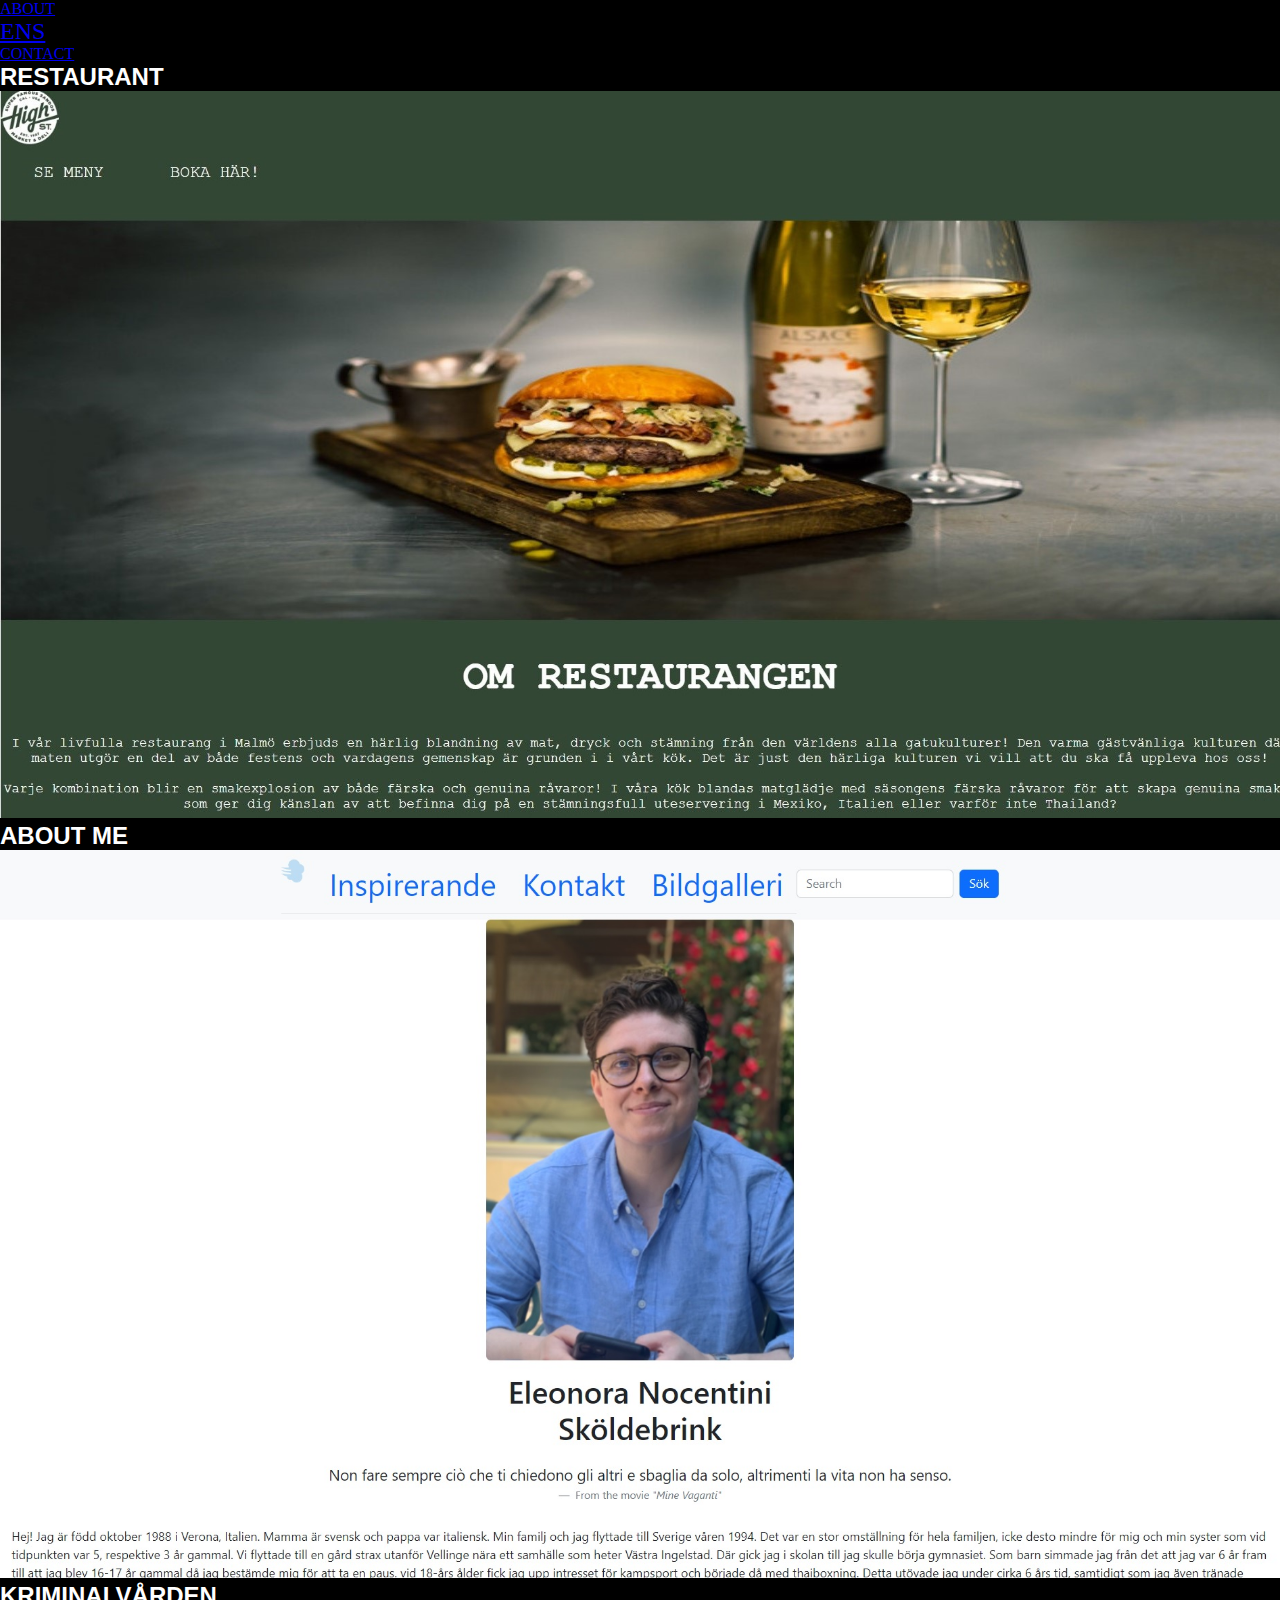
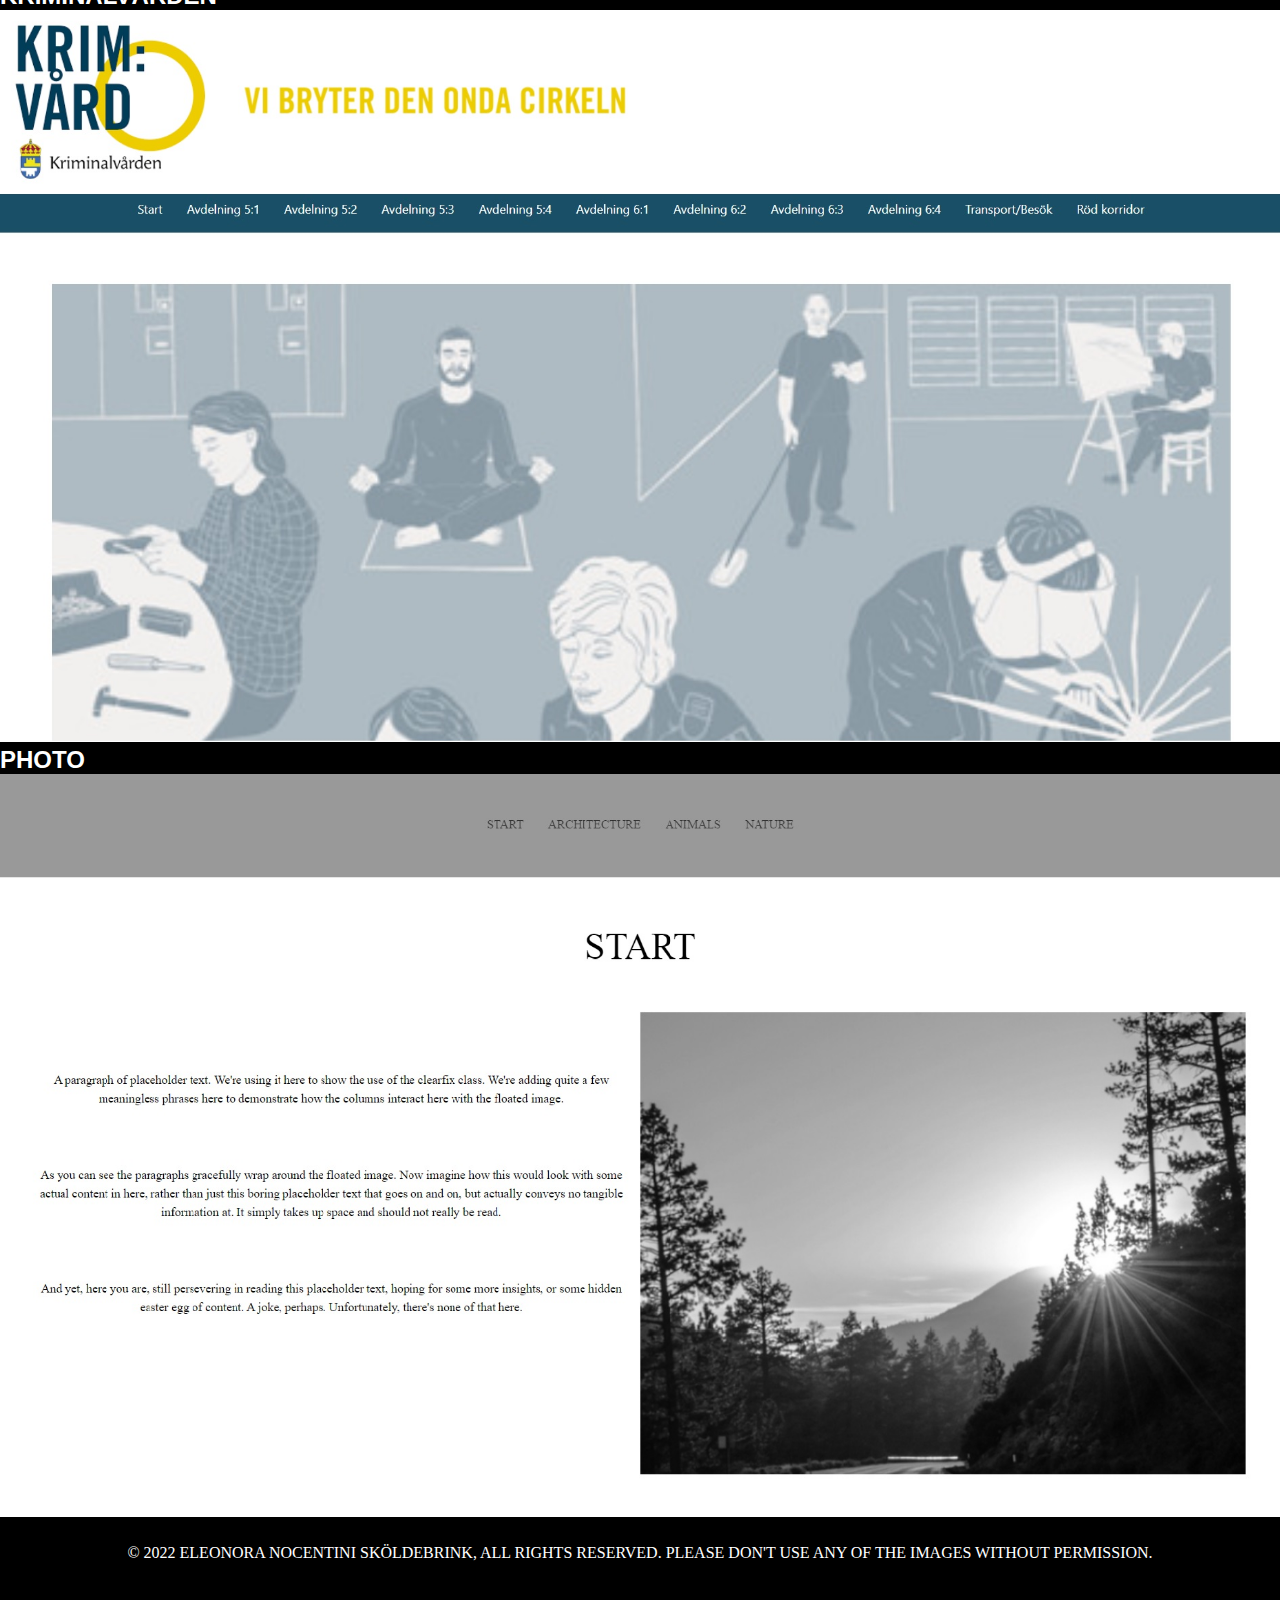
<file: index.html>
<!DOCTYPE html>
<html lang="en">

<head>
    <meta charset="UTF-8">
    <meta http-equiv="X-UA-Compatible" content="IE=edge">
    <meta name="viewport" content="width=device-width, initial-scale=1.0">
    <!-- CSS only -->
    <link href="https://cdn.jsdelivr.net/npm/bootstrap@5.2.1/dist/css/bootstrap.min.css" rel="stylesheet"
        integrity="sha384-iYQeCzEYFbKjA/T2uDLTpkwGzCiq6soy8tYaI1GyVh/UjpbCx/TYkiZhlZB6+fzT" crossorigin="anonymous">
    <link rel="stylesheet" href="CSS/style.css">
    <title>HOME</title>
    <link rel="shortcut icon" href="./images/favicon/favicon-logo.png" type="image/x-icon">
</head>

<body>
    <ul class="nav justify-content-between p-5 sticky-top">
       
        <li class="nav-item">
            <a class="nav-link text-white" href="./html/info.html">ABOUT</a>
        </li>
        <li class="nav-item-initials">
          <a class="nav-link text-white" href="./index.html">ENS</a>
      </li>
        <li class="nav-item">
            <a class="nav-link text-white" href="./html/contact.html">CONTACT</a>
        </li>
    </ul>


    <div class="container text-center ">
        <div class="row row-cols-2 g-5">
            <div class="col">
                <h2>RESTAURANT</h2>
                <a href="./html/restaurant.html">
                    <img src="./images/restaurant/project_restaurant_big_picture.jpg" alt="">
                </a>
            </div>
            <div class="col">
                <h2>ABOUT ME</h2>
                <a href="./html/aboutme.html">
                    <img src="./images/about_me/project_aboutme_big_picture.jpg" alt="">
                </a>
            </div>
            <div class="col">
                <h2>KRIMINALVÅRDEN</h2>
                <a href="./html/kriminalvarden.html">
                    <img src="./images/kriminalvarden/project_kriminalvarden_big_picture.jpg" alt="">
                </a>
            </div>
            <div class="col">
                <h2>PHOTO</h2>
                <a href="./html/photo.html">
                    <img src="./images/photo/project_photo_big_picture.jpg" alt="">
                </a>
            </div>
        </div>

    </div>


    

    <footer>
        <p class="footer">
            © 2022 ELEONORA NOCENTINI SKÖLDEBRINK, ALL RIGHTS RESERVED. PLEASE DON'T USE ANY OF THE IMAGES WITHOUT
            PERMISSION.
        </p>
    </footer>
</body>

</html>
</file>
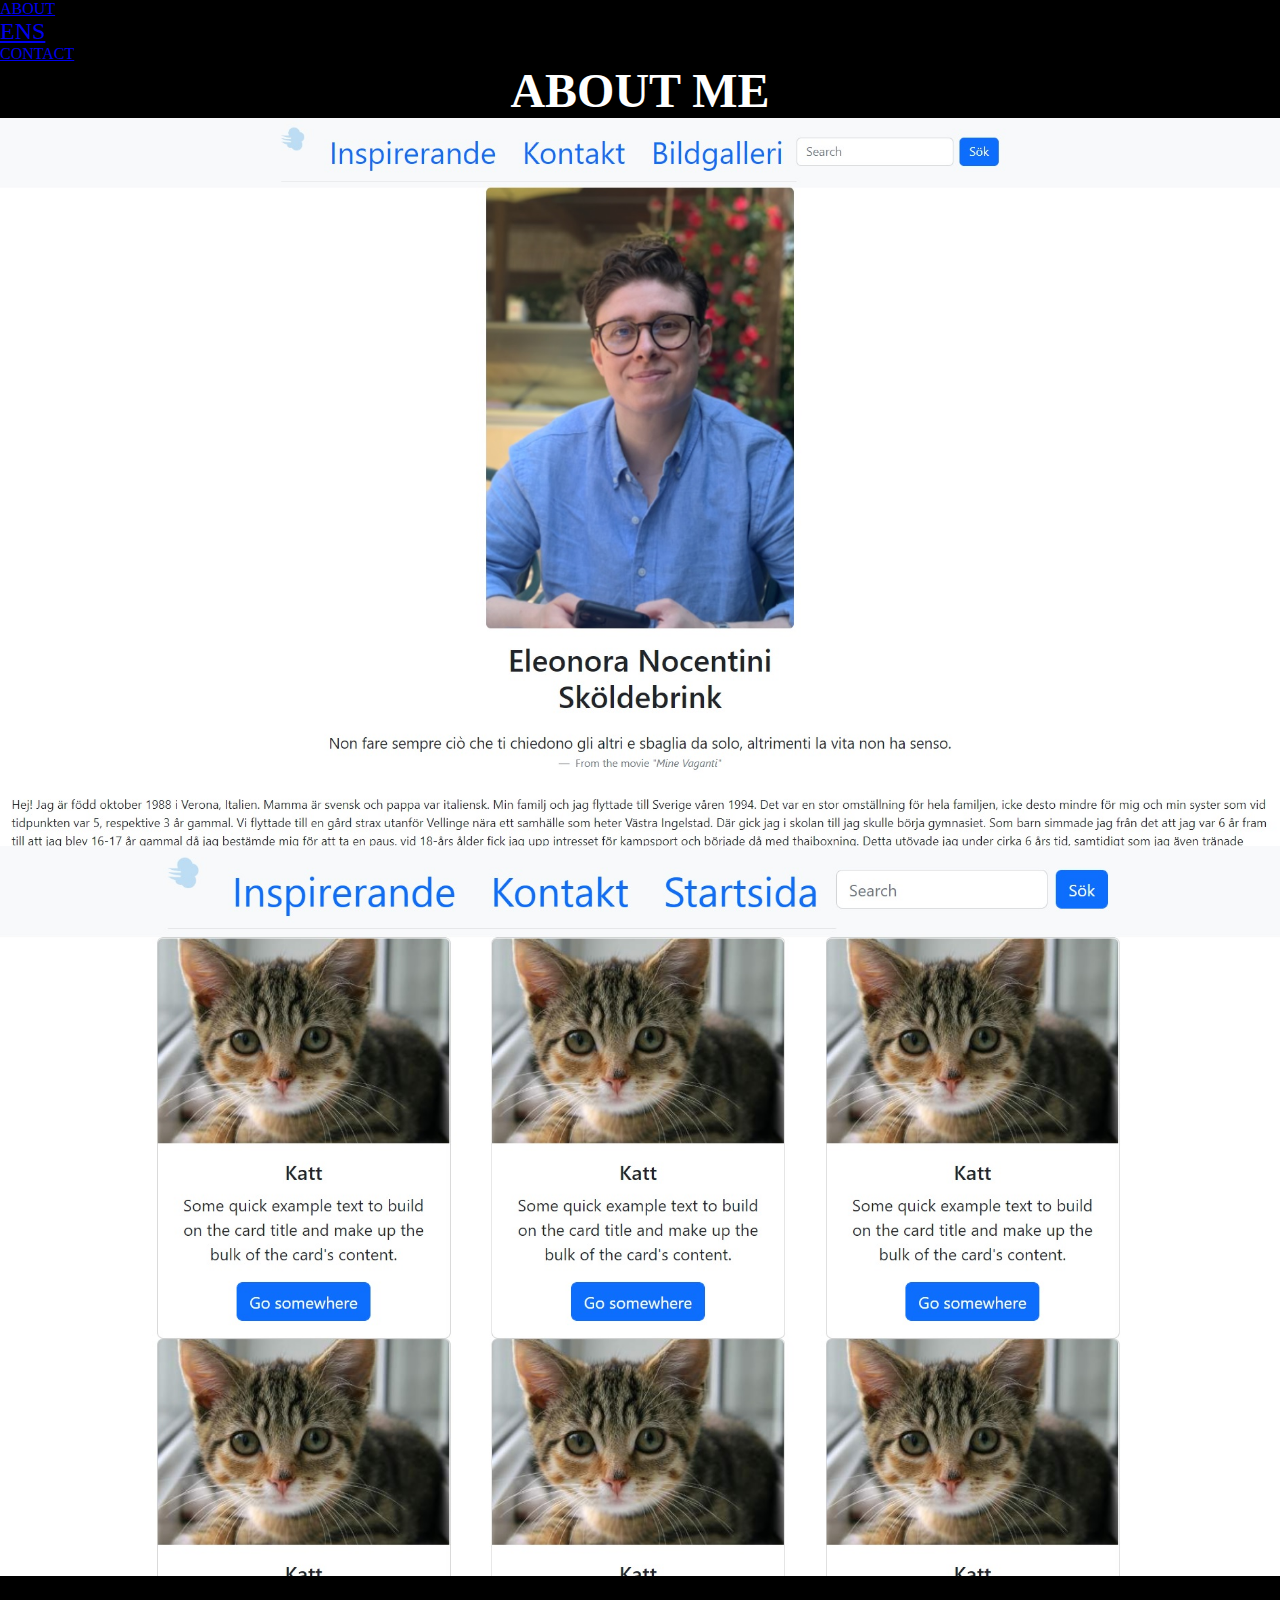
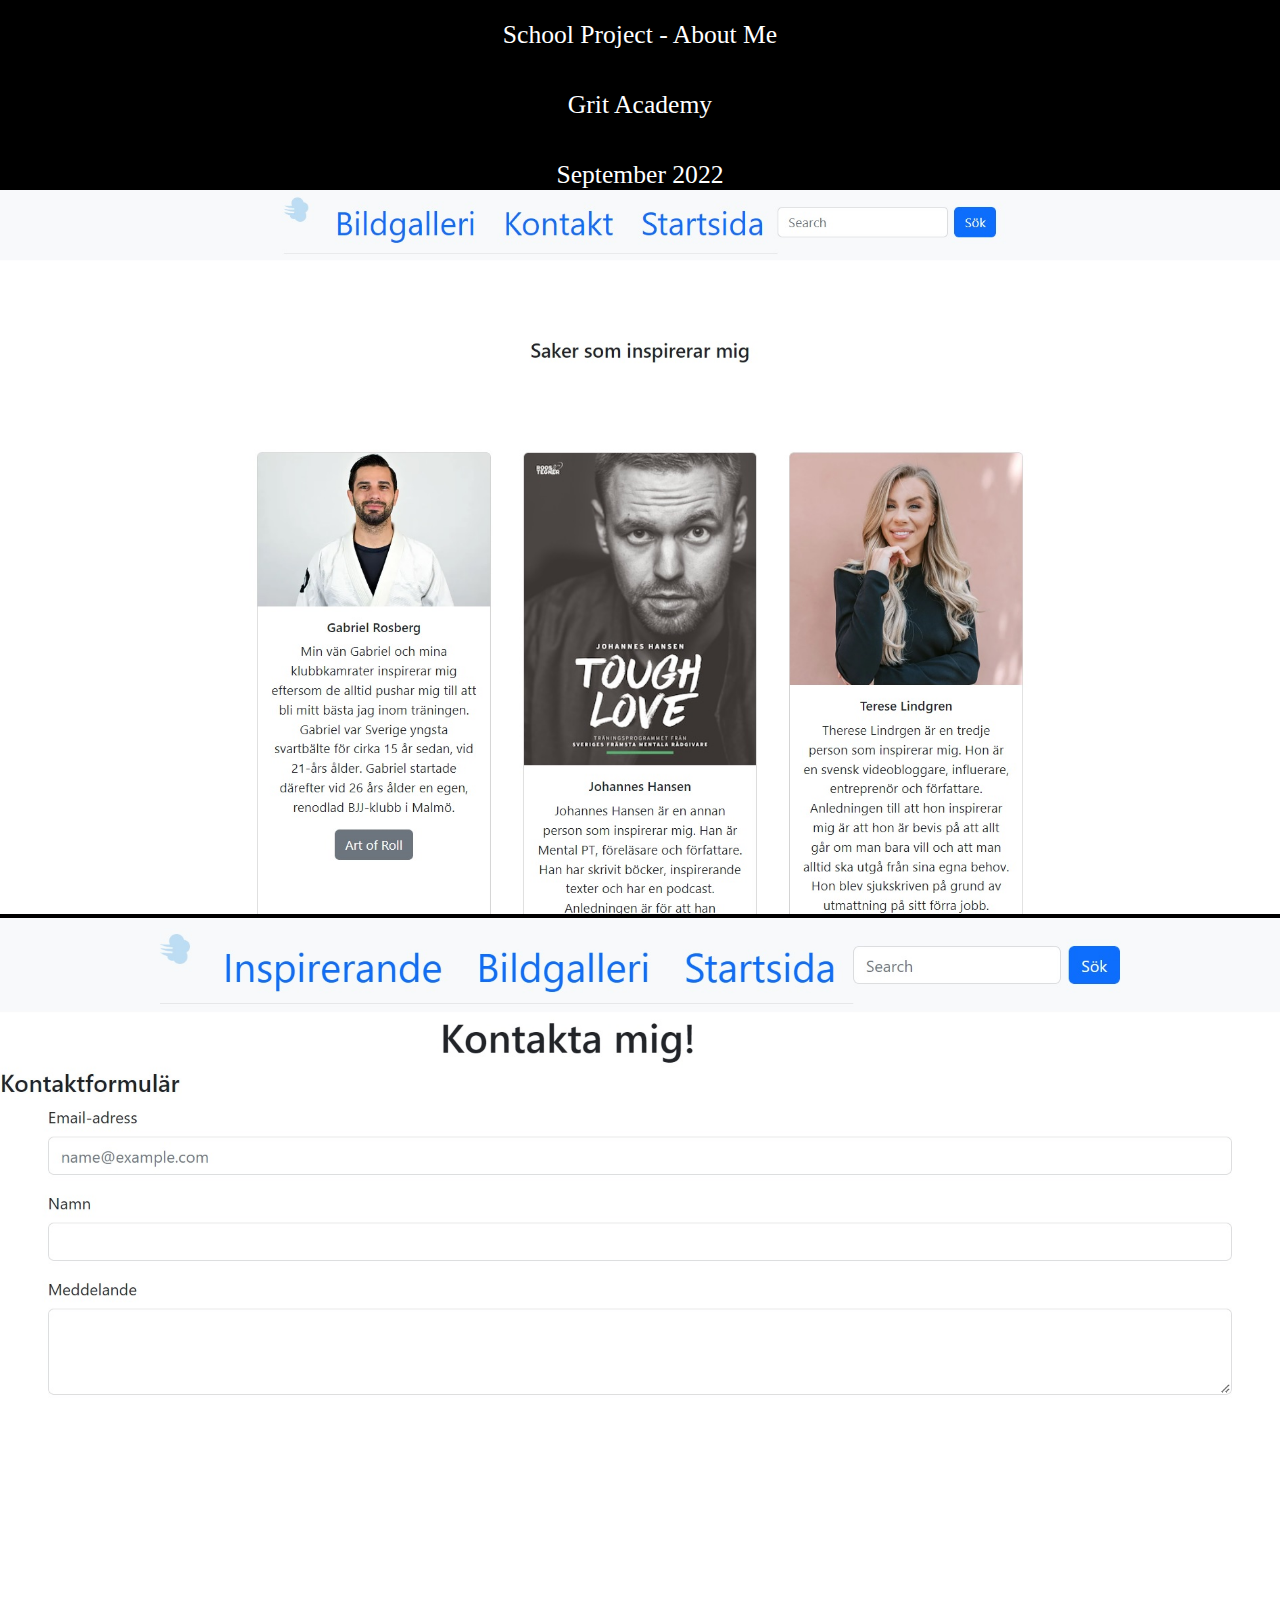
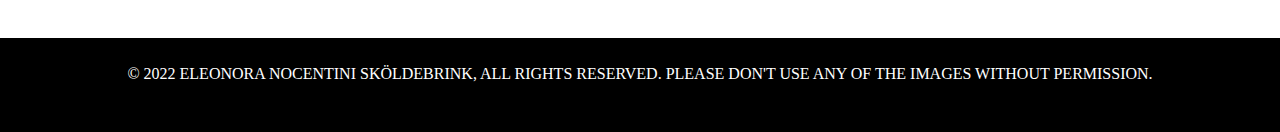
<file: html/aboutme.html>
<!DOCTYPE html>
<html lang="en">
<head>
    <meta charset="UTF-8">
    <meta http-equiv="X-UA-Compatible" content="IE=edge">
    <meta name="viewport" content="width=device-width, initial-scale=1.0">
    <!-- CSS only -->
<link href="https://cdn.jsdelivr.net/npm/bootstrap@5.2.1/dist/css/bootstrap.min.css" rel="stylesheet" integrity="sha384-iYQeCzEYFbKjA/T2uDLTpkwGzCiq6soy8tYaI1GyVh/UjpbCx/TYkiZhlZB6+fzT" crossorigin="anonymous">
    <link rel="stylesheet" href="../CSS/style.css">
    <title>ABOUT ME</title>
    <link rel="shortcut icon" href="../images/favicon/favicon-logo.png" type="image/x-icon">
</head>
<body>

    <ul class="nav justify-content-between p-5 sticky-top">
       
        <li class="nav-item">
            <a class="nav-link text-white" href="../html/info.html">ABOUT</a>
        </li>
        <li class="nav-item-initials">
          <a class="nav-link text-white" href="../index.html">ENS</a>
      </li>
        <li class="nav-item">
            <a class="nav-link text-white" href="./contact.html">CONTACT</a>
        </li>
    </ul>

    <h6>ABOUT ME</h6>

    <img src="../images/about_me/project_aboutme_big_picture.jpg" class="img-fluid p-5" alt="...">

    <div class="clearfix p-5">
        <img src="../images/about_me/project_aboutme_small_picture_1_photogallery.jpg" class="col-md-6 float-md-end mb-3 ms-md-3" alt="...">

        <p>
          School Project - About Me
        </p>
        <p>
          Grit Academy
        </p>
        <p>
          September 2022
        </p>
      </div>

      <div class="clearfix p-5">
        <img src="../images/about_me/project_aboutme_small_picture_2_inspiring.jpg" class="mittenbild col-md-6 float-md-start mb-3 ms-md-3" alt="...">
      </div>

      <div class="clearfix p-5">
        <img src="../images/about_me/project_aboutme_small_picture_3_contact.jpg" class="col-md-6 float-md-end mb-3 ms-md-3" alt="...">
      </div>

      <footer>
        <p class="footer">
            © 2022 ELEONORA NOCENTINI SKÖLDEBRINK, ALL RIGHTS RESERVED. PLEASE DON'T USE ANY OF THE IMAGES WITHOUT PERMISSION.
        </p>
    </footer>

</body>
</html>
</file>
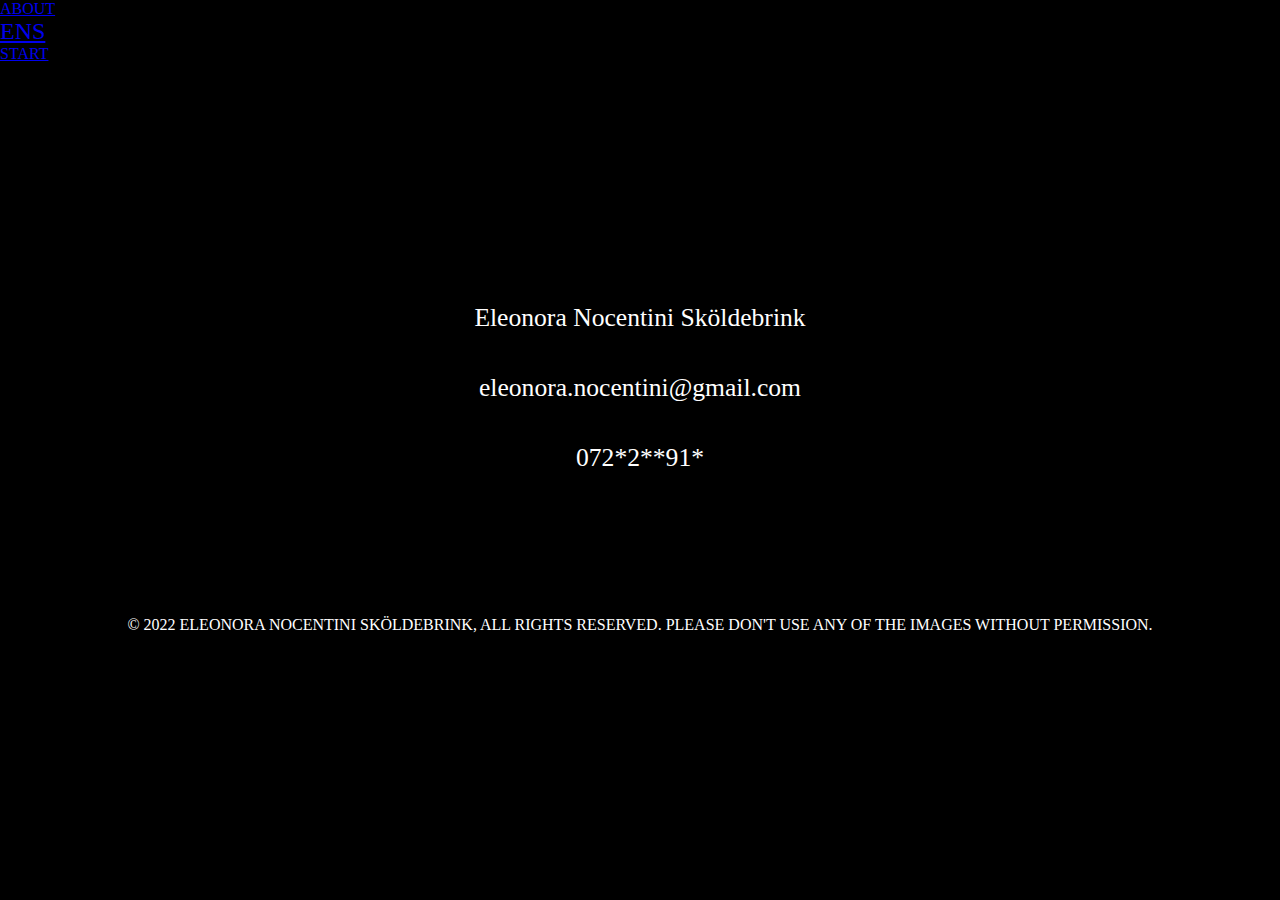
<file: html/contact.html>
<!DOCTYPE html>
<html lang="en">
<head>
    <meta charset="UTF-8">
    <meta http-equiv="X-UA-Compatible" content="IE=edge">
    <meta name="viewport" content="width=device-width, initial-scale=1.0">
    <link href="https://cdn.jsdelivr.net/npm/bootstrap@5.2.1/dist/css/bootstrap.min.css" rel="stylesheet"
        integrity="sha384-iYQeCzEYFbKjA/T2uDLTpkwGzCiq6soy8tYaI1GyVh/UjpbCx/TYkiZhlZB6+fzT" crossorigin="anonymous">
    <link rel="stylesheet" href="../CSS/style.css">
    <title>CONTACT</title>
    <link rel="shortcut icon" href="../images/favicon/favicon-logo.png" type="image/x-icon">
</head>
<body>


    <ul class="nav justify-content-between p-5 sticky-top">
       
        <li class="nav-item">
            <a class="nav-link text-white" href="../html/info.html">ABOUT</a>
        </li>
        <li class="nav-item-initials">
          <a class="nav-link text-white" href="../index.html">ENS</a>
      </li>
        <li class="nav-item">
            <a class="nav-link text-white" href="../index.html">START</a>
        </li>
    </ul>

    
    <div class="contact">
       <p>Eleonora Nocentini Sköldebrink</p> 
      <p>eleonora.nocentini@gmail.com</p>  
       <p>072*2**91*</p> 
    </div>
    

    <footer>
        <p class="footer">
            © 2022 ELEONORA NOCENTINI SKÖLDEBRINK, ALL RIGHTS RESERVED. PLEASE DON'T USE ANY OF THE IMAGES WITHOUT PERMISSION.
        </p>
    </footer>
</body>
</html>
</file>
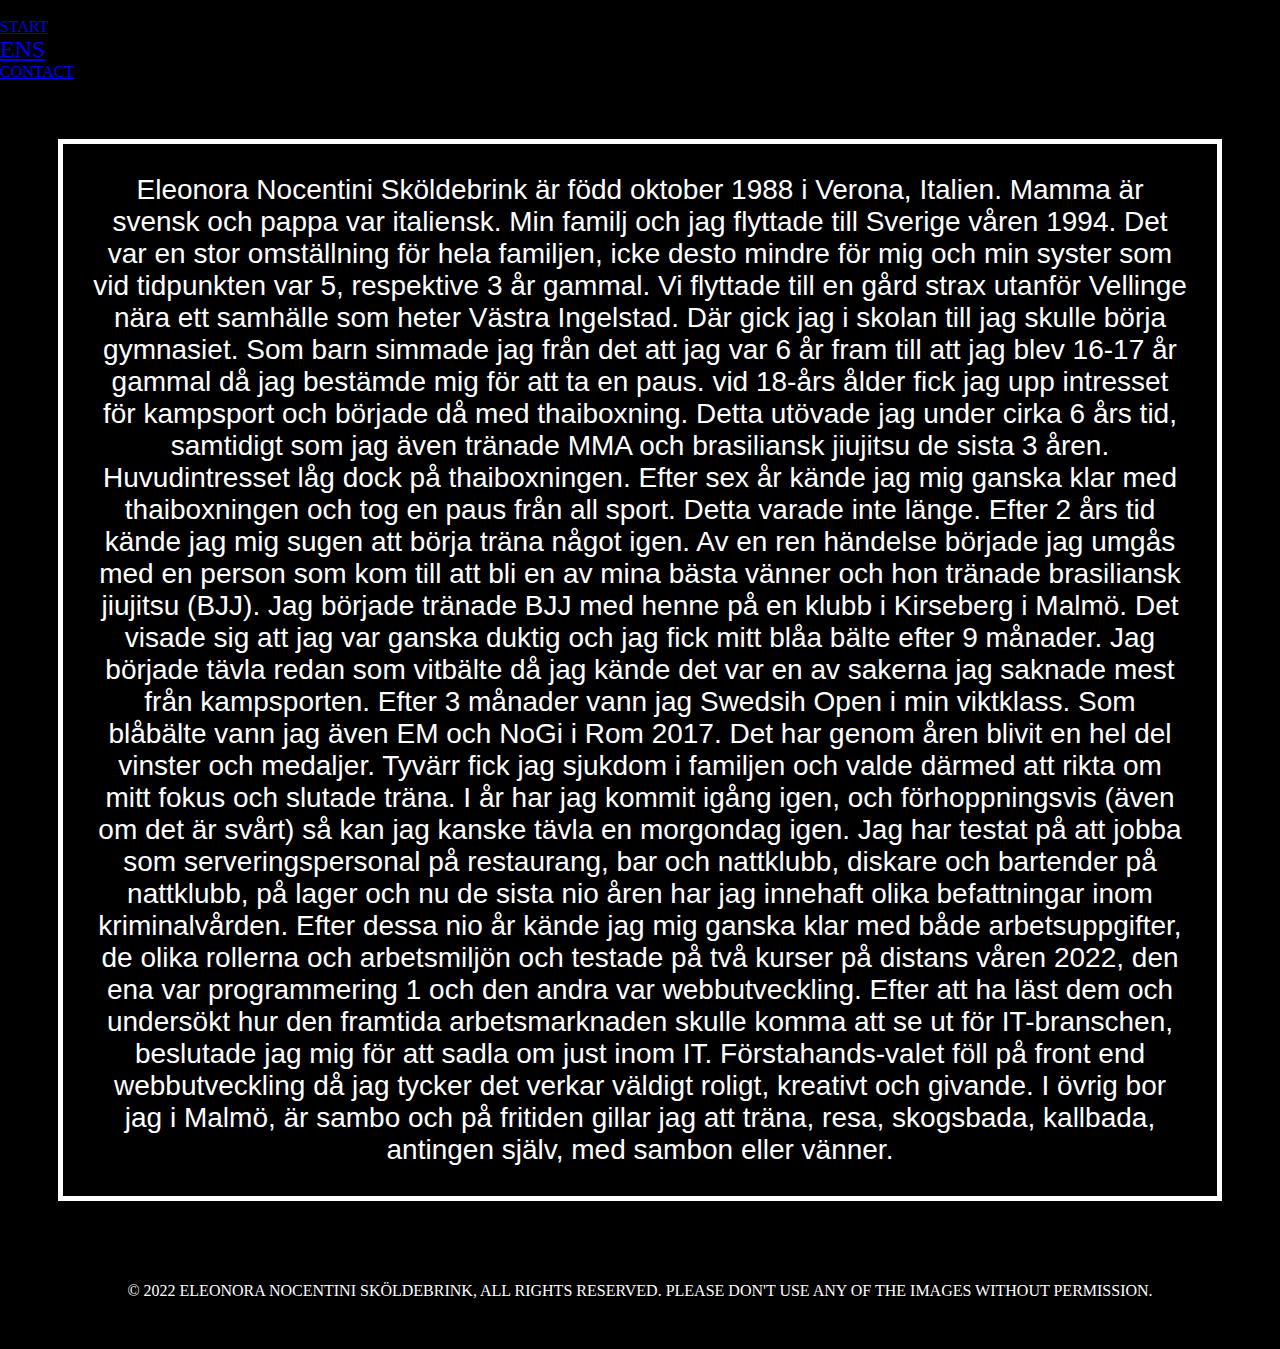
<file: html/info.html>
<!DOCTYPE html>
<html lang="en">

<head>
    <meta charset="UTF-8">
    <meta http-equiv="X-UA-Compatible" content="IE=edge">
    <meta name="viewport" content="width=device-width, initial-scale=1.0">
    <!-- CSS only -->
    <link href="https://cdn.jsdelivr.net/npm/bootstrap@5.2.1/dist/css/bootstrap.min.css" rel="stylesheet"
        integrity="sha384-iYQeCzEYFbKjA/T2uDLTpkwGzCiq6soy8tYaI1GyVh/UjpbCx/TYkiZhlZB6+fzT" crossorigin="anonymous">
    <link rel="stylesheet" href="../CSS/style.css">
    <title>INFO</title>
    <link rel="shortcut icon" href="../images/favicon/favicon-logo.png" type="image/x-icon"> type="image/x-icon">
</head>

<body>
    <ul class="nav justify-content-between p-5 sticky-top">
       
        <li class="nav-item">
            <a class="nav-link text-white" href="../index.html">START</a>
        </li>
        <li class="nav-item-initials">
          <a class="nav-link text-white" href="../index.html">ENS</a>
      </li>
      <li class="nav-item">
        <a class="nav-link text-white" href="./contact.html">CONTACT</a>
    </li>
        
    </ul>

    <p class="info text-center">
        

      Eleonora Nocentini Sköldebrink är född oktober 1988 i Verona, Italien. Mamma är svensk och pappa var italiensk. Min familj och jag
      flyttade till Sverige våren 1994. Det var en stor omställning för hela familjen, icke desto mindre för mig
      och min syster som vid tidpunkten var 5, respektive 3 år gammal.

      Vi flyttade till en gård strax utanför Vellinge nära ett samhälle som heter Västra Ingelstad. Där gick jag i
      skolan till jag skulle börja gymnasiet. Som barn simmade jag från det att jag var 6 år fram till att jag
      blev 16-17 år gammal då jag bestämde mig för att ta en paus.

      vid 18-års ålder fick jag upp intresset för kampsport och började då med thaiboxning. Detta utövade jag
      under cirka 6 års tid, samtidigt som jag även tränade MMA och brasiliansk jiujitsu de sista 3 åren.
      Huvudintresset låg dock på thaiboxningen.

      Efter sex år kände jag mig ganska klar med thaiboxningen och tog en paus från all sport. Detta varade inte
      länge. Efter 2 års tid kände jag mig sugen att börja träna något igen. Av en ren händelse började jag umgås
      med en person som kom till att bli en av mina bästa vänner och hon tränade brasiliansk jiujitsu (BJJ). Jag
      började tränade BJJ med henne på en klubb i Kirseberg i Malmö. Det visade sig att jag var ganska duktig och
      jag fick mitt blåa bälte efter 9 månader. Jag började tävla redan som vitbälte då jag kände det var en av
      sakerna jag saknade mest från kampsporten. Efter 3 månader vann jag Swedsih Open i min viktklass. Som
      blåbälte vann jag även EM och NoGi i Rom 2017. Det har genom åren blivit en hel del vinster och medaljer.
      Tyvärr fick jag sjukdom i familjen och valde därmed att rikta om mitt fokus och slutade träna. I år har jag
      kommit igång igen, och förhoppningsvis (även om det är svårt) så kan jag kanske tävla en morgondag igen.

      Jag har testat på att jobba som serveringspersonal på restaurang, bar och nattklubb, diskare och bartender
      på nattklubb, på lager och nu de sista nio åren har jag innehaft olika befattningar inom kriminalvården.

      Efter dessa nio år kände jag mig ganska klar med både arbetsuppgifter, de olika rollerna och arbetsmiljön
      och testade på två kurser på distans våren 2022, den ena var programmering 1 och den andra var
      webbutveckling. Efter att ha läst dem och undersökt hur den framtida arbetsmarknaden skulle komma att se ut
      för IT-branschen, beslutade jag mig för att sadla om just inom IT. Förstahands-valet föll på front end
      webbutveckling då jag tycker det verkar väldigt roligt, kreativt och givande.

      I övrig bor jag i Malmö, är sambo och på fritiden gillar jag att träna, resa, skogsbada, kallbada, antingen
      själv, med sambon eller vänner.
    </p>

    <footer>
        <p class="footer">
            © 2022 ELEONORA NOCENTINI SKÖLDEBRINK, ALL RIGHTS RESERVED. PLEASE DON'T USE ANY OF THE IMAGES WITHOUT PERMISSION.
        </p>
    </footer>
    
</body>

</html>
</file>
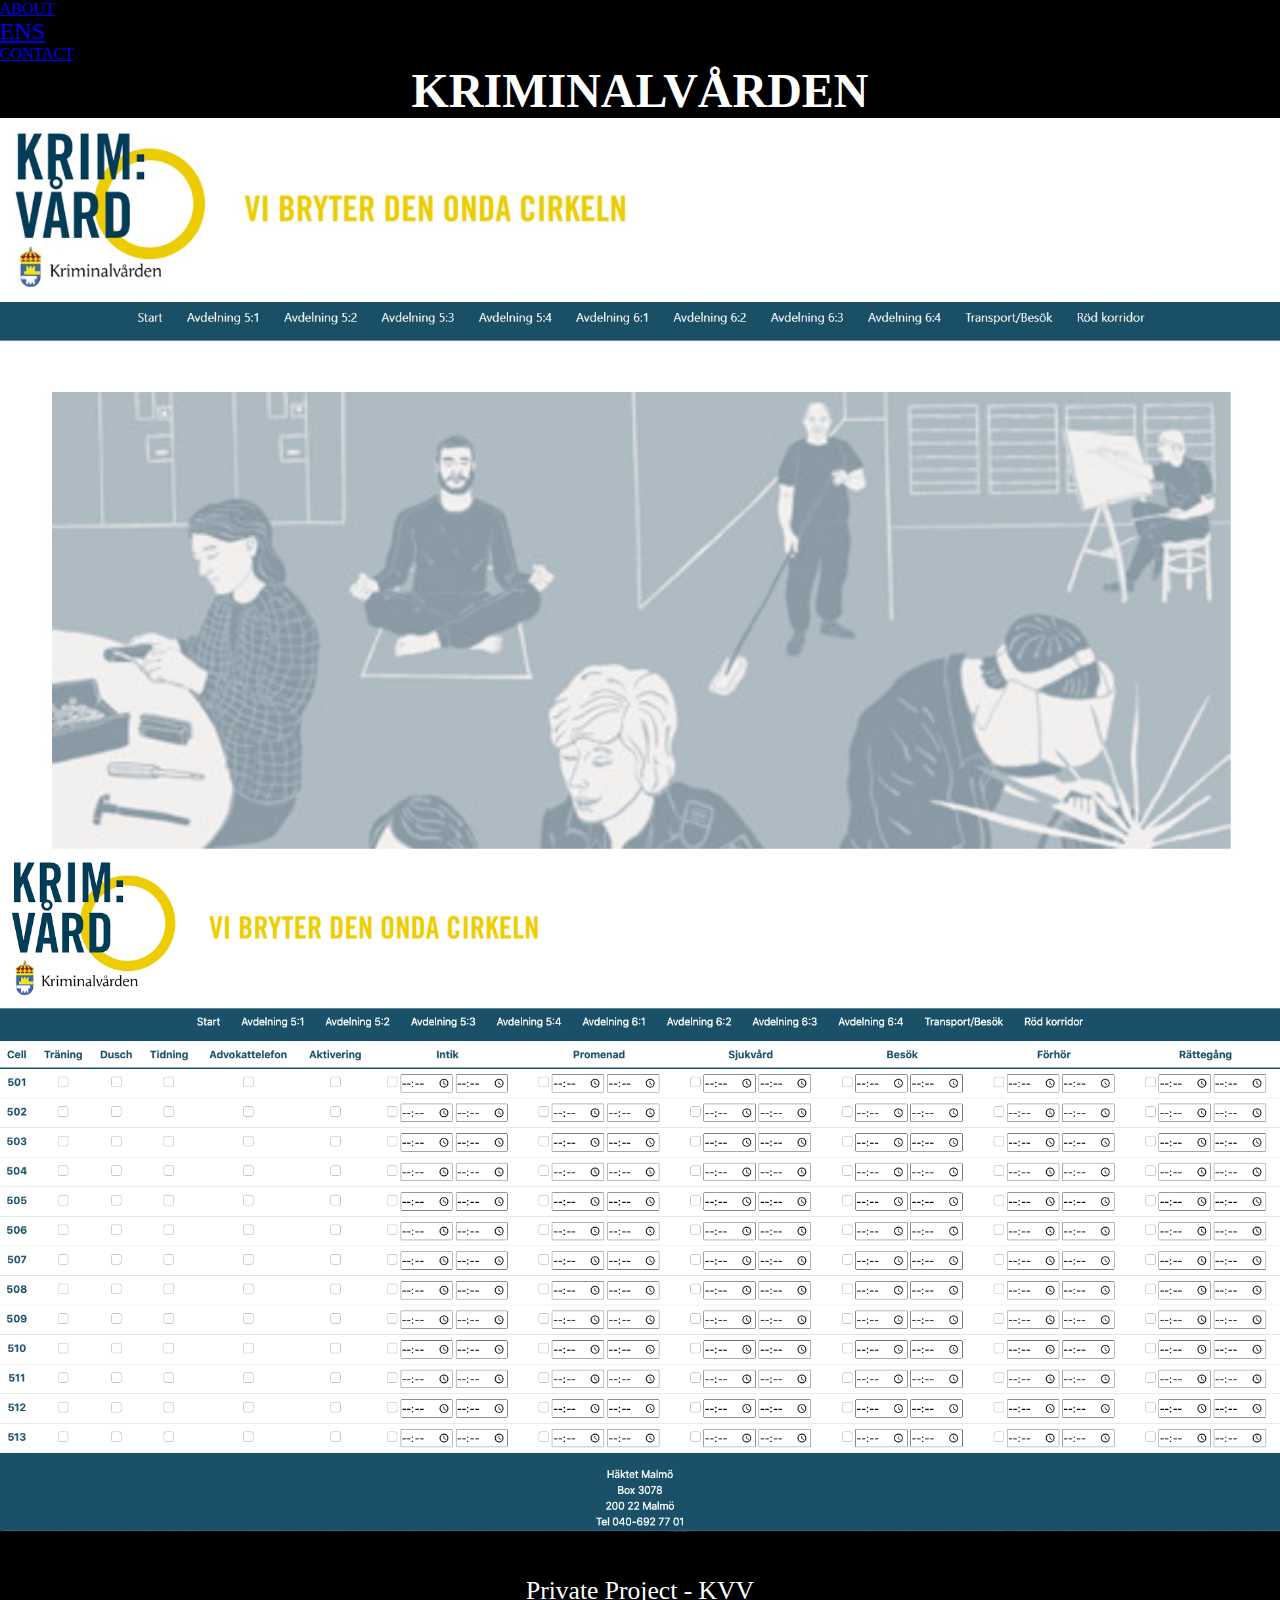
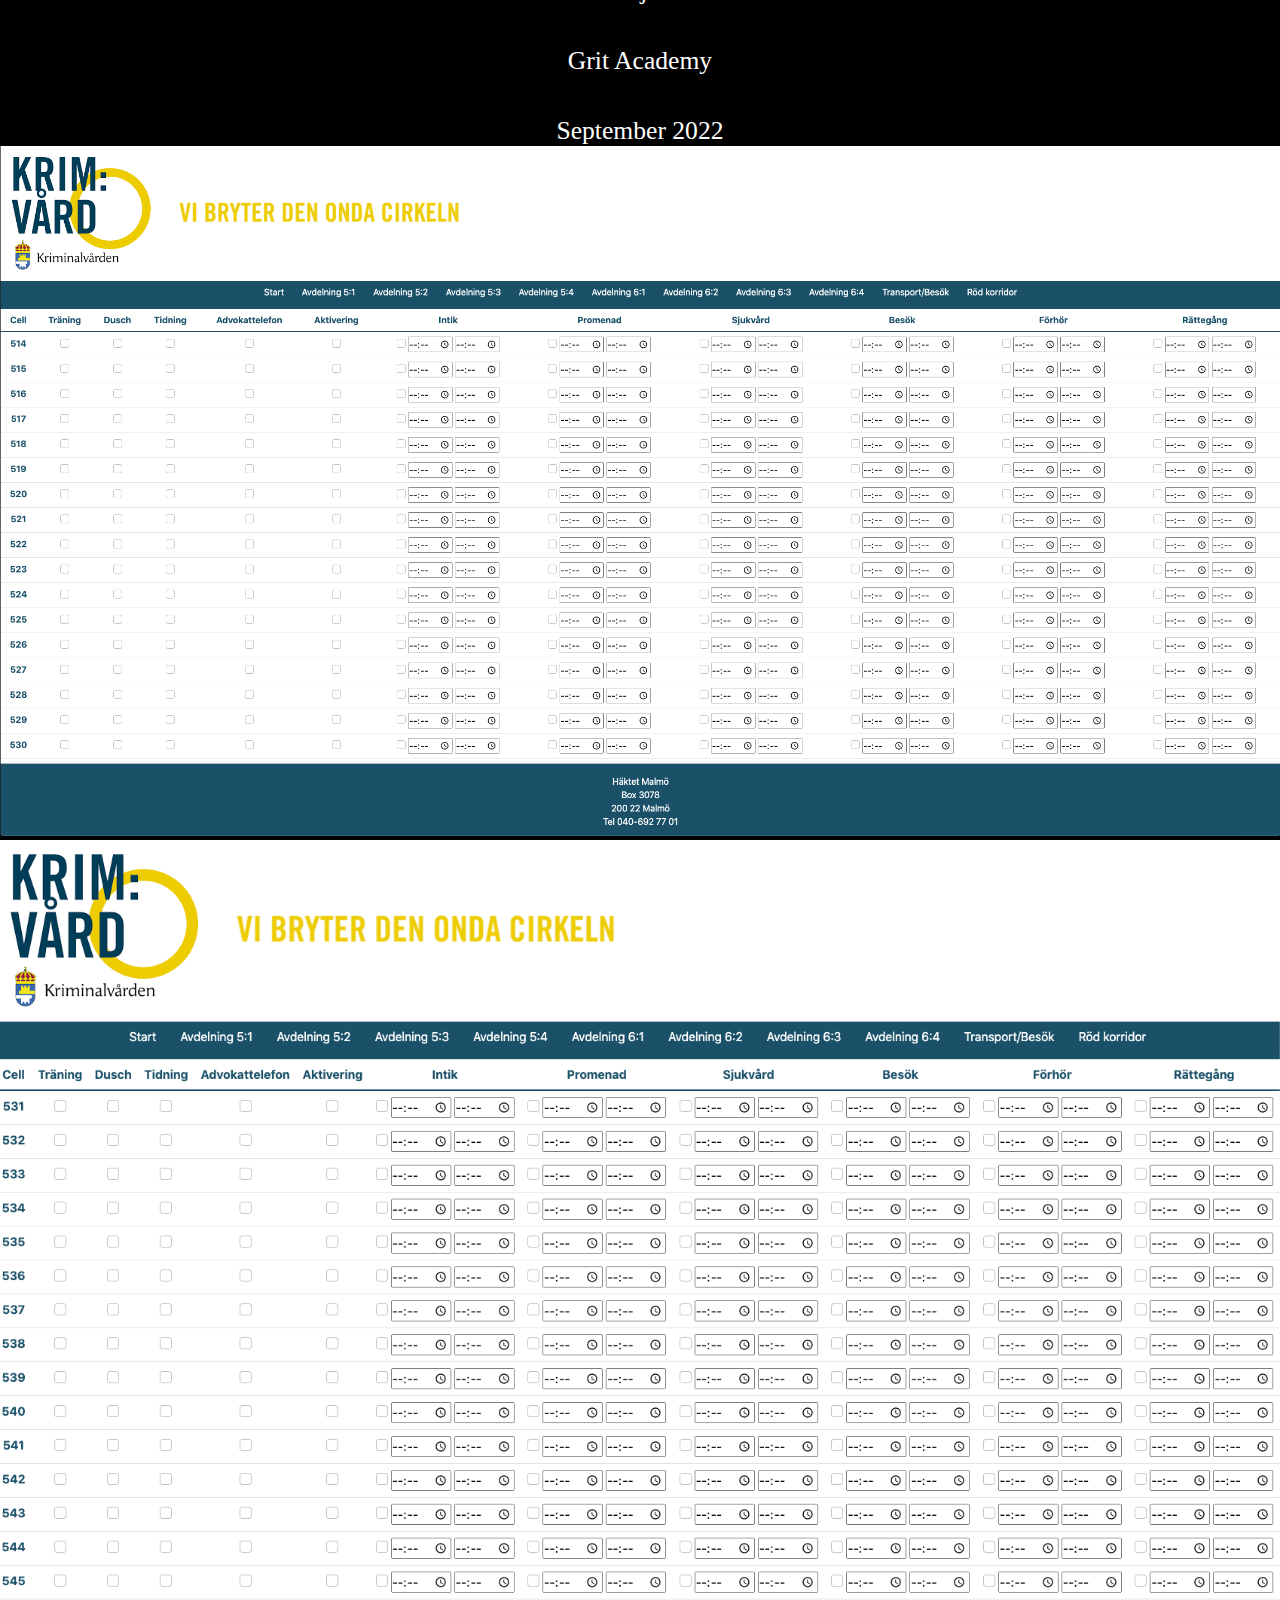
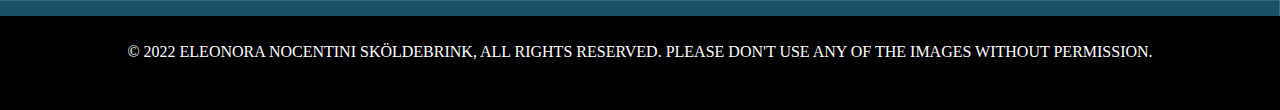
<file: html/kriminalvarden.html>
<!DOCTYPE html>
<html lang="en">
<head>
    <meta charset="UTF-8">
    <meta http-equiv="X-UA-Compatible" content="IE=edge">
    <meta name="viewport" content="width=device-width, initial-scale=1.0">
    <!-- CSS only -->
<link href="https://cdn.jsdelivr.net/npm/bootstrap@5.2.1/dist/css/bootstrap.min.css" rel="stylesheet" integrity="sha384-iYQeCzEYFbKjA/T2uDLTpkwGzCiq6soy8tYaI1GyVh/UjpbCx/TYkiZhlZB6+fzT" crossorigin="anonymous">
    <link rel="stylesheet" href="../CSS/style.css">
    <title>KRIMINALVÅRDEN</title>
    <link rel="shortcut icon" href="../images/favicon/favicon-logo.png" type="image/x-icon">
</head>
<body>

    <ul class="nav justify-content-between p-5 sticky-top">
       
        <li class="nav-item">
            <a class="nav-link text-white" href="../html/info.html">ABOUT</a>
        </li>
        <li class="nav-item-initials">
          <a class="nav-link text-white" href="../index.html">ENS</a>
      </li>
        <li class="nav-item">
            <a class="nav-link text-white" href="./contact.html">CONTACT</a>
        </li>
    </ul>

    <h6>KRIMINALVÅRDEN</h6>

    <img src="../images/kriminalvarden/project_kriminalvarden_big_picture.jpg" class="img-fluid p-5" alt="...">

    <div class="clearfix p-5">
        <img src="../images/kriminalvarden/project_kriminalvarden_small_picture_1_section_5.1.png" class="col-md-6 float-md-end mb-3 ms-md-3" alt="...">

        <p>
          Private Project - KVV
        </p>
        <p>
          Grit Academy
        </p>
        <p>
          September 2022
        </p>
      </div>

      

      <div class="clearfix p-5">
        <img src="../images/kriminalvarden/project_kriminalvarden_small_picture_2_section_5.2.png" class="mittenbild col-md-6 float-md-start mb-3 ms-md-3" alt="...">

      </div>
      <div class="clearfix p-5">
        <img src="../images/kriminalvarden/project_kriminalvarden_small_picture_3_section_5.3.png" class="col-md-6 float-md-end mb-3 ms-md-3" alt="...">
      </div>

      <footer>
        <p class="footer">
            © 2022 ELEONORA NOCENTINI SKÖLDEBRINK, ALL RIGHTS RESERVED. PLEASE DON'T USE ANY OF THE IMAGES WITHOUT PERMISSION.
        </p>
    </footer>

</body>
</html>
</file>
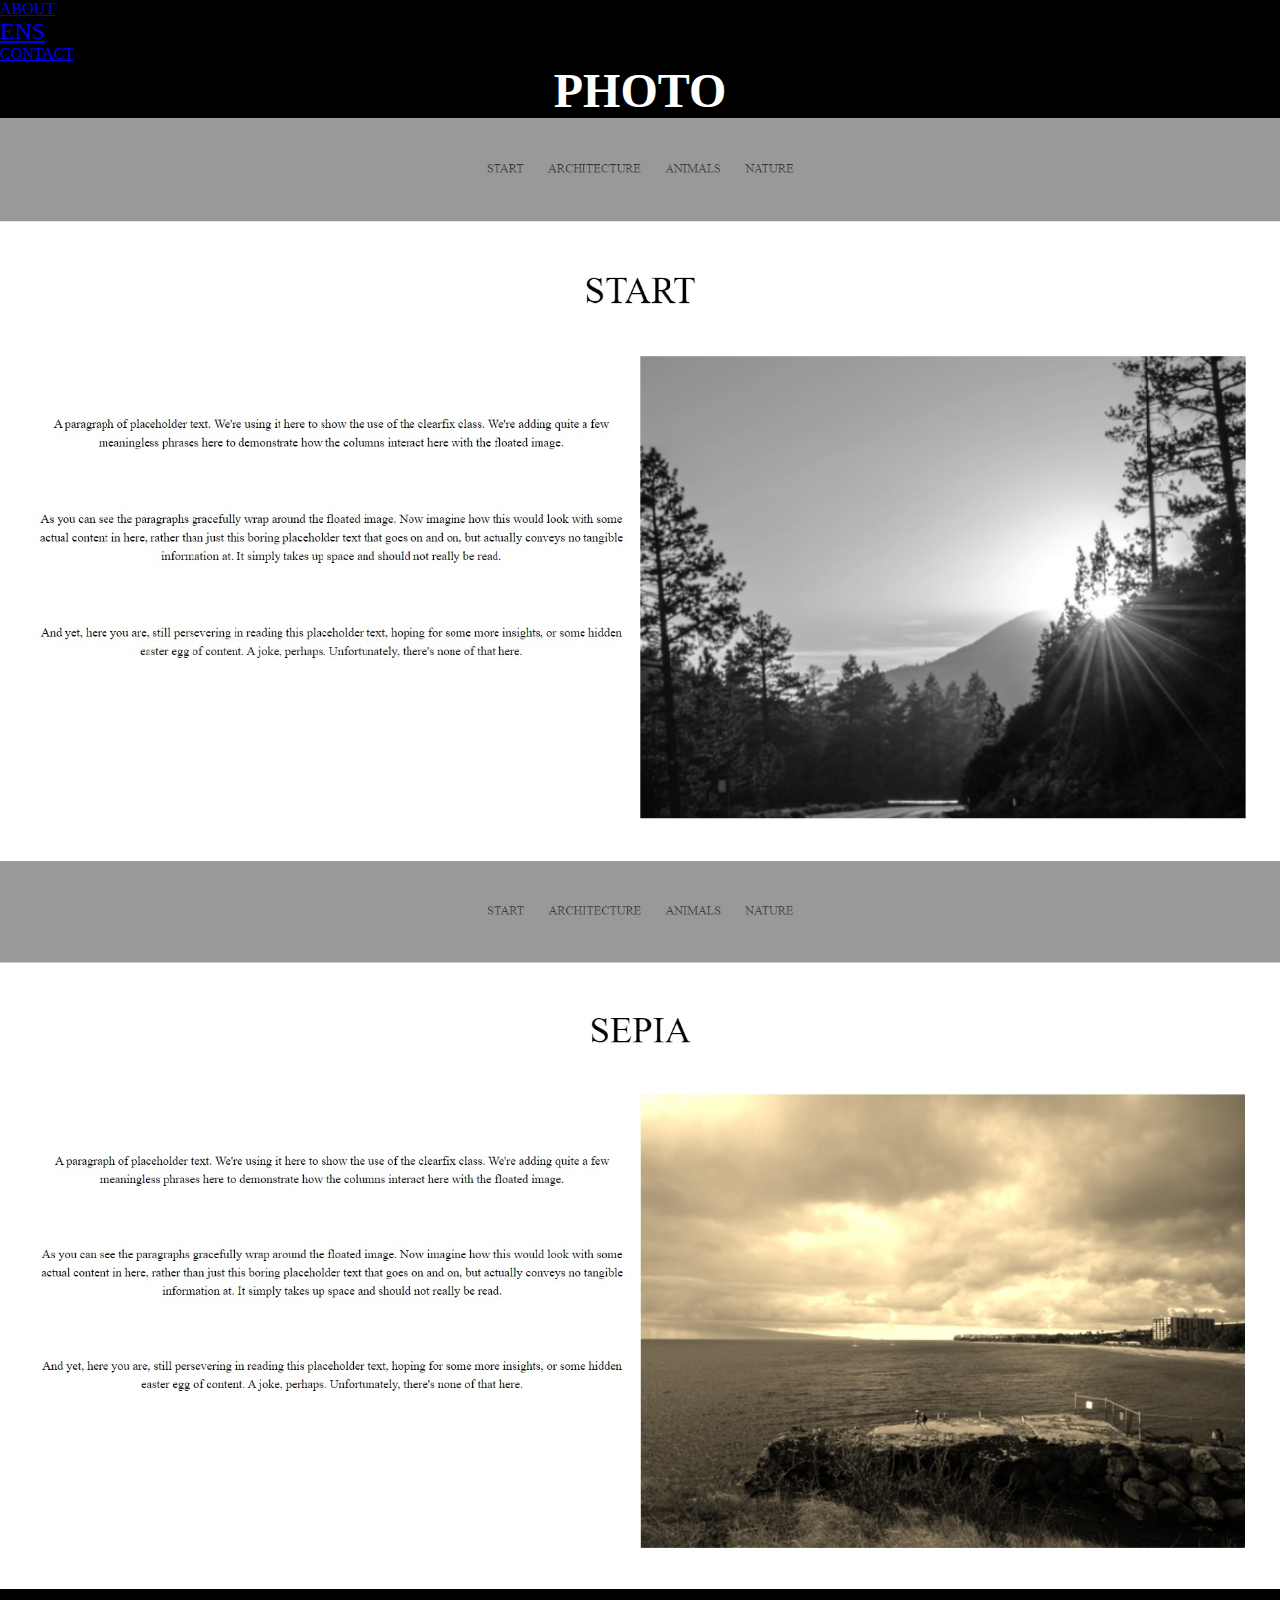
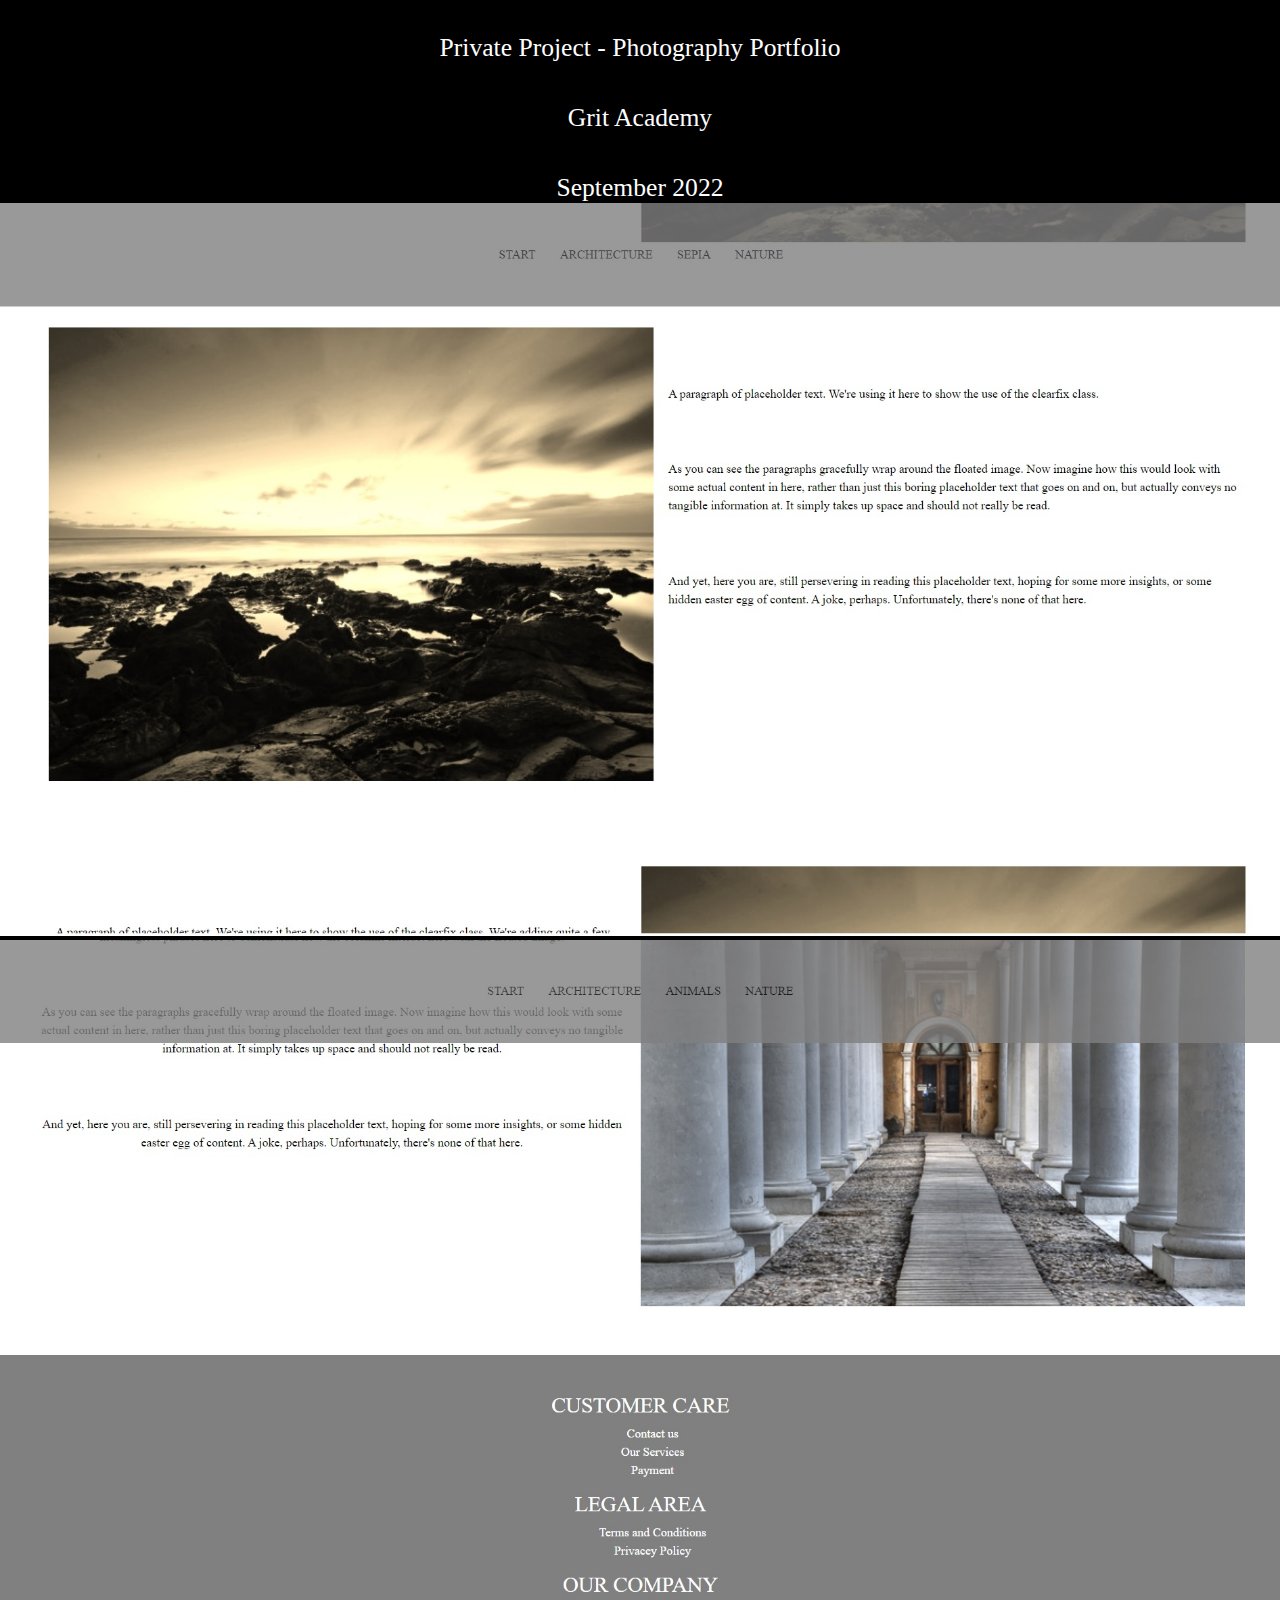
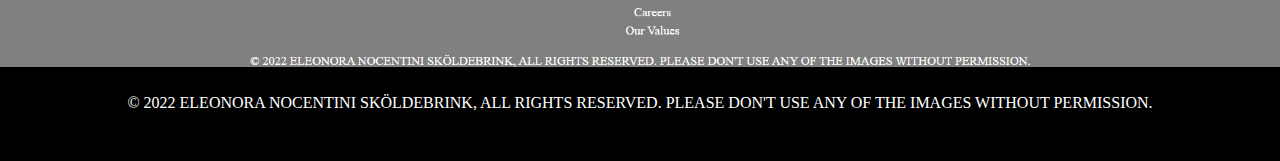
<file: html/photo.html>
<!DOCTYPE html>
<html lang="en">
<head>
    <meta charset="UTF-8">
    <meta http-equiv="X-UA-Compatible" content="IE=edge">
    <meta name="viewport" content="width=device-width, initial-scale=1.0">
    <!-- CSS only -->
<link href="https://cdn.jsdelivr.net/npm/bootstrap@5.2.1/dist/css/bootstrap.min.css" rel="stylesheet" integrity="sha384-iYQeCzEYFbKjA/T2uDLTpkwGzCiq6soy8tYaI1GyVh/UjpbCx/TYkiZhlZB6+fzT" crossorigin="anonymous">
    <link rel="stylesheet" href="../CSS/style.css">
    <title>PHOTO</title>
    <link rel="shortcut icon" href="../images/favicon/favicon-logo.png" type="image/x-icon">
</head>
<body>

    <ul class="nav justify-content-between p-5 sticky-top">
       
        <li class="nav-item">
            <a class="nav-link text-white" href="../html/info.html">ABOUT</a>
        </li>
        <li class="nav-item-initials">
          <a class="nav-link text-white" href="../index.html">ENS</a>
      </li>
        <li class="nav-item">
            <a class="nav-link text-white" href="./contact.html">CONTACT</a>
        </li>
    </ul>

    <h6>PHOTO</h6>

    <img src="../images/photo/project_photo_big_picture.jpg" class="img-fluid p-5" alt="...">

    <div class="clearfix p-5">
        <img src="../images/photo/project_photo_small_picture_1_sepia.jpg" class="col-md-6 float-md-end mb-3 ms-md-3" alt="...">
        <p>
          Private Project - Photography Portfolio
        </p>
        <p>
          Grit Academy
        </p>
        <p>
          September 2022
        </p>
      </div>

      </div>

      <div class="mitten clearfix p-5">
        <img src="../images/photo/project_photo_small_picture_2_nature.jpg" class="mittenbild col-md-6 float-md-start mb-3 ms-md-3" alt="...">
      </div>

      <div class="clearfix p-5">
        <img src="../images/photo/project_photo_small_picture_3_footer.jpg" class="col-md-6 float-md-end mb-3 ms-md-3" alt="...">
      </div>

      <footer>
        <p class="footer">
            © 2022 ELEONORA NOCENTINI SKÖLDEBRINK, ALL RIGHTS RESERVED. PLEASE DON'T USE ANY OF THE IMAGES WITHOUT PERMISSION.
        </p>
    </footer>

</body>
</html>
</file>
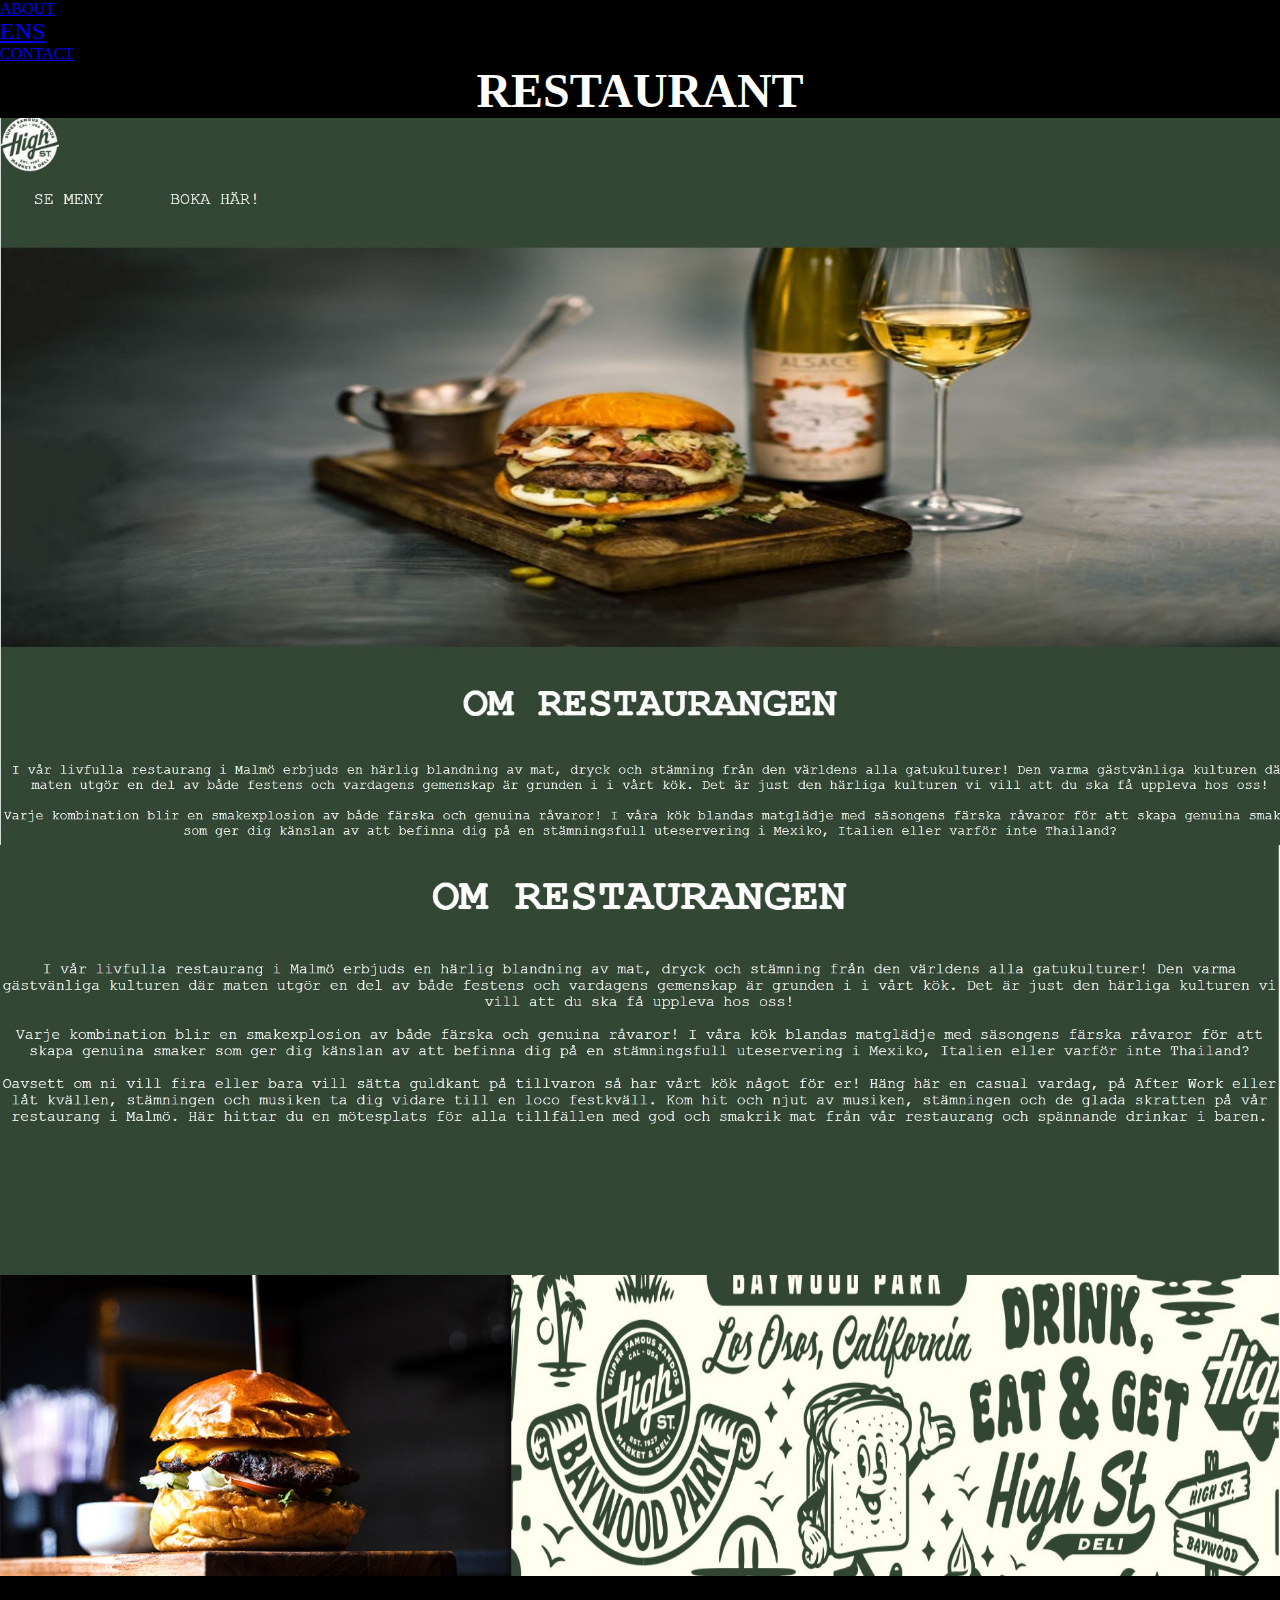
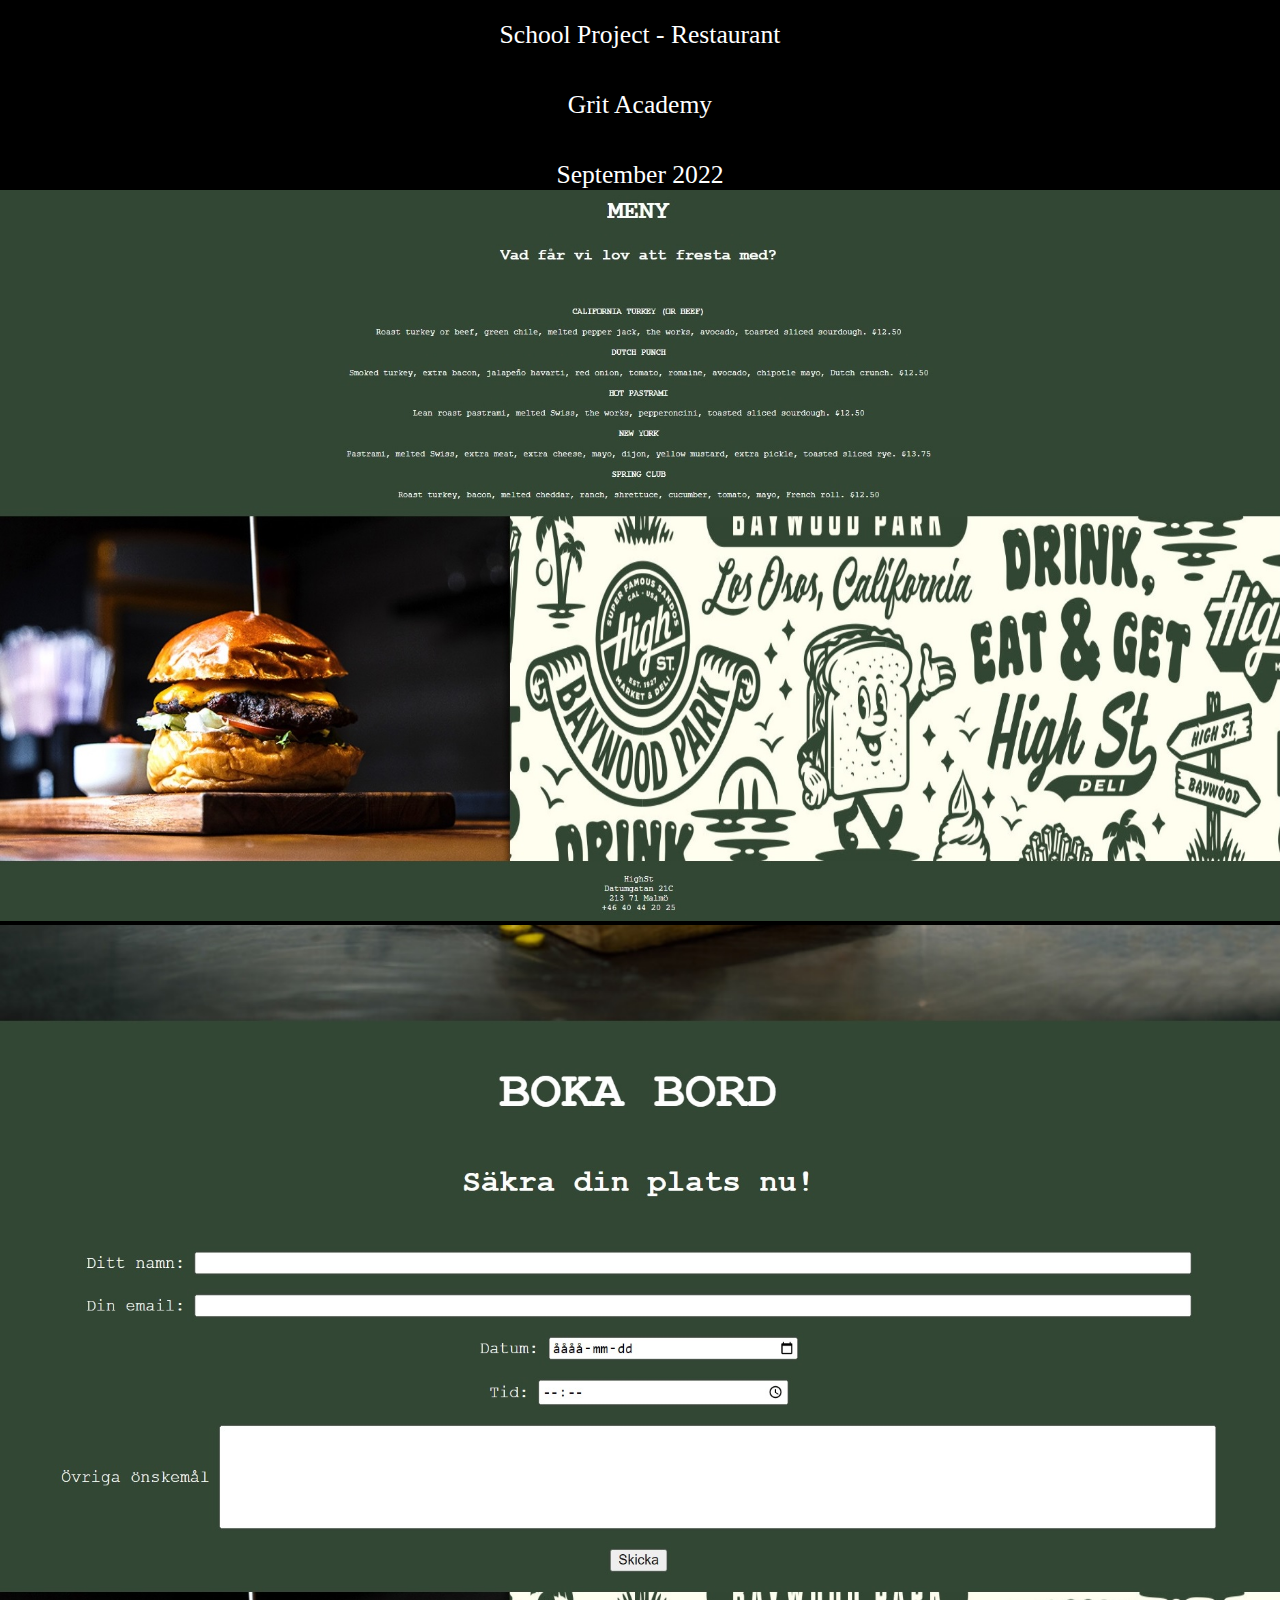
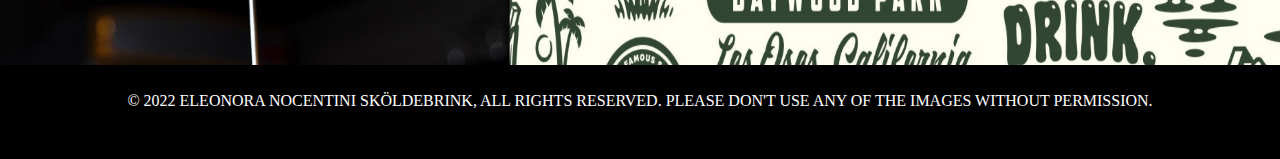
<file: html/restaurant.html>
<!DOCTYPE html>
<html lang="en">
<head>
    <meta charset="UTF-8">
    <meta http-equiv="X-UA-Compatible" content="IE=edge">
    <meta name="viewport" content="width=device-width, initial-scale=1.0">
    <!-- CSS only -->
<link href="https://cdn.jsdelivr.net/npm/bootstrap@5.2.1/dist/css/bootstrap.min.css" rel="stylesheet" integrity="sha384-iYQeCzEYFbKjA/T2uDLTpkwGzCiq6soy8tYaI1GyVh/UjpbCx/TYkiZhlZB6+fzT" crossorigin="anonymous">
    <link rel="stylesheet" href="../CSS/style.css">
    <title>RESTAURANT</title>
    <link rel="shortcut icon" href="../images/favicon/favicon-logo.png" type="image/x-icon">
</head>
<body>

    <ul class="nav justify-content-between p-5 sticky-top">
       
        <li class="nav-item">
            <a class="nav-link text-white" href="../html/info.html">ABOUT</a>
        </li>
        <li class="nav-item-initials">
          <a class="nav-link text-white" href="../index.html">ENS</a>
      </li>
        <li class="nav-item">
            <a class="nav-link text-white" href="./contact.html">CONTACT</a>
        </li>
    </ul>

    <h6>RESTAURANT</h6>

    <img src="../images/restaurant/project_restaurant_big_picture.jpg" class="img-fluid p-5" alt="...">

    <div class="clearfix p-5">
        <img src="../images/restaurant/project_restaurant_small_picture_1_about.jpg" class="col-md-6 float-md-end mb-3 ms-md-3" alt="...">
        <p>
          School Project - Restaurant
        </p>
        <p>
          Grit Academy
        </p>
        <p>
          September 2022
        </p>
      </div>

      </div>

      <div class="clearfix p-5">
        <img src="../images/restaurant/project_restaurant_small_picture_2_menu.jpg" class="mittenbild col-md-6 float-md-start mb-3 ms-md-3" alt="...">
      </div>

      <div class="clearfix p-5">
        <img src="../images/restaurant/project_restaurant_small_picture_3_booktable.jpg" class="col-md-6 float-md-end mb-3 ms-md-3" alt="...">     
      </div>

      <footer>
        <p class="footer">
            © 2022 ELEONORA NOCENTINI SKÖLDEBRINK, ALL RIGHTS RESERVED. PLEASE DON'T USE ANY OF THE IMAGES WITHOUT PERMISSION.
        </p>
    </footer>

</body>
</html>
</file>
<file: CSS/style.css>
*{
    box-sizing: border-box;
    margin: 0;
    padding: 0;
  
}


body{
    background-color: black;
    display: flex;
    flex-flow: column nowrap;
    min-height: 100vh;
}


.flex-container{
    display: flex;
    justify-content: space-between;
}

.nav-item-initials{
    font-family: Georgia, 'Times New Roman', Times, serif;
    font-size: 24px;
   
}

img{
    max-width: 100%;
}

h2{
    
    color: white;
    font-family: Arial, Helvetica, sans-serif;
    
}

p{
    color: white;
    margin-block-start: 95px;
    margin-block-end: 95px;
    font-size: 1.6rem;
    
    padding: 0;
    margin: 0;
    margin-top: 40px;
    text-align: center;
    
}

.info{
    color: white;
    font-size: 28px;
    font-family: Arial, Helvetica, sans-serif;
    border: 5px solid white;
    margin: 58px;
    padding: 30px;
}

.contact{
    margin-top: 200px;
    font-size: 36px;
    margin-bottom: 120px;
}


.mittenbild{
    margin-right: 20px;
}


.footer{
    
    margin-top: auto;
    width: 100%;
    text-align: center;
    color: white;
    text-transform: uppercase;
    font-size: 1em;
    line-height: 1.5em;
    padding: 20px;
    height: 10vh;
}

a{
    background-color: rgba(0, 0, 0, 0.5);
}

h6{
    text-align: center;
    font-size: 48px;
    color: white;
}
</file>
